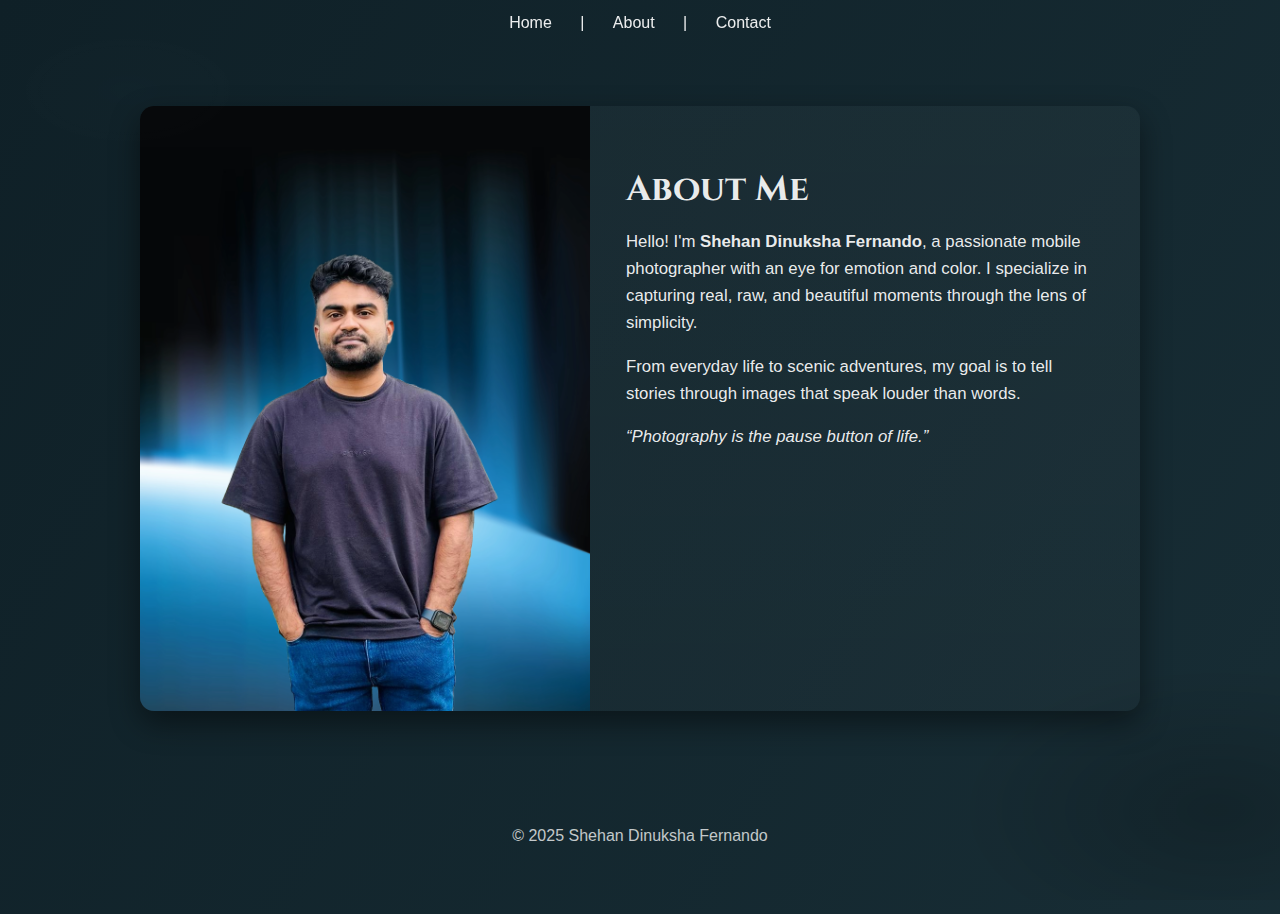
<file: about.html>
<!DOCTYPE html>
<html lang="en">
<head>
  <link href="https://fonts.googleapis.com/css2?family=Cinzel:wght@700&family=Open+Sans&display=swap" rel="stylesheet">

  <meta charset="UTF-8">
  <title>About</title>
  <link rel="stylesheet" href="css/style.css">
</head>
<body>
  <header>
    <nav>
      <a href="index.html">Home</a> |
      <a href="about.html">About</a> |
      <a href="contact.html">Contact</a>
    </nav>
  </header>


  <section class="about-container">
  <div class="about-card">
    <div class="about-image">
      <img src="assets/images/me.JPEG" alt="My Photo">
    </div>
    <div class="about-text">
      <h1>About Me</h1>
      <p>Hello! I'm <strong>Shehan Dinuksha Fernando</strong>, a passionate mobile photographer with an eye for emotion and color. I specialize in capturing real, raw, and beautiful moments through the lens of simplicity.</p>
      <p>From everyday life to scenic adventures, my goal is to tell stories through images that speak louder than words.</p>
      <p><em>“Photography is the pause button of life.”</em></p>
    </div>
  </div>
</section>


  <footer>
    <p style="text-align:center;">&copy; 2025 Shehan Dinuksha Fernando</p>
  </footer>
</body>
</html>
</file>
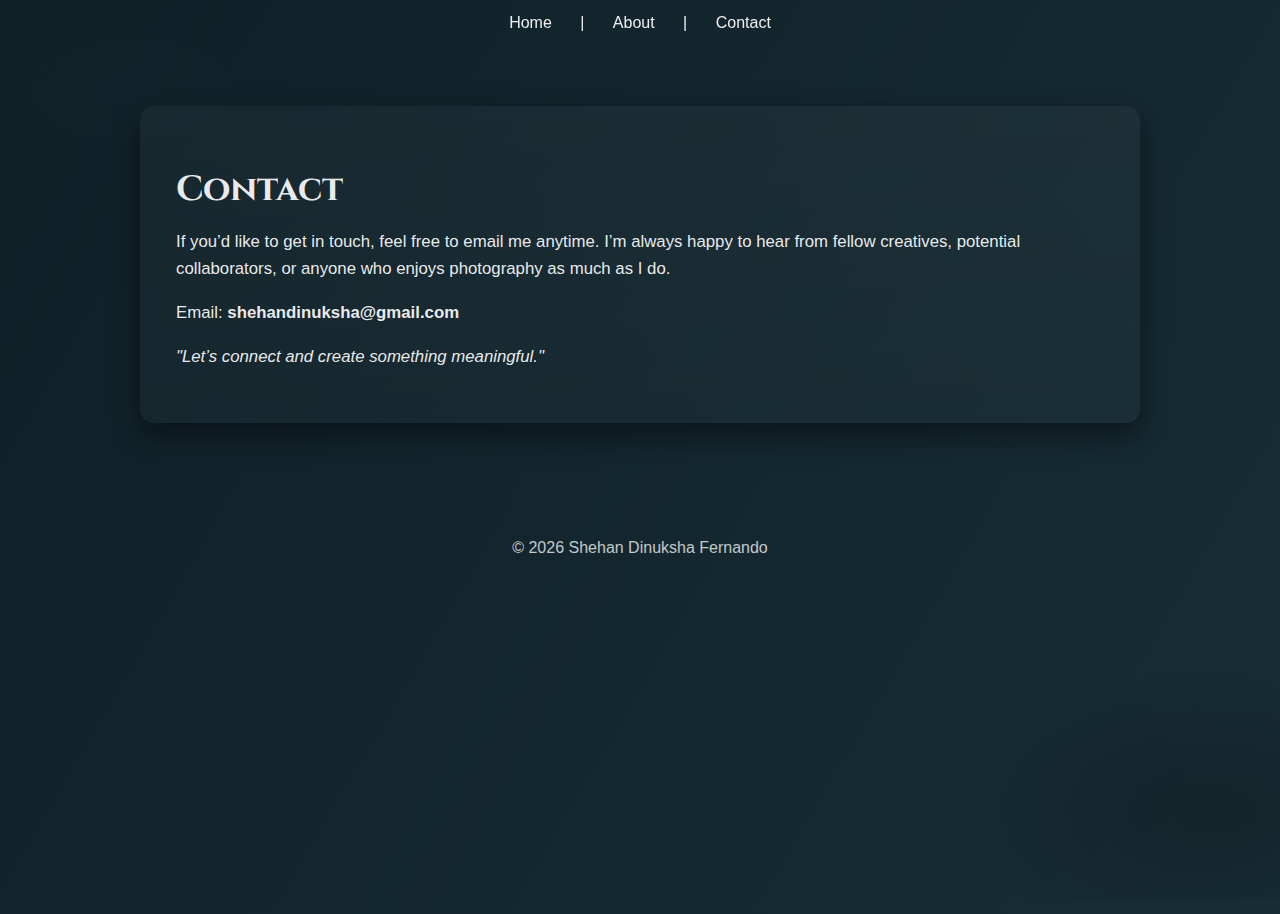
<file: contact.html>
<!DOCTYPE html>
<html lang="en">
<head>
  <link href="https://fonts.googleapis.com/css2?family=Cinzel:wght@700&family=Open+Sans&display=swap" rel="stylesheet">

  <meta charset="UTF-8">
  <title>Contact</title>
  <link rel="stylesheet" href="css/style.css">
</head>
<body>
  <header>
    <nav>
      <a href="index.html">Home</a> |
      <a href="about.html">About</a> |
      <a href="contact.html">Contact</a>
    </nav>
  </header>

  <section class="about-container">
    <div class="about-card">
      <div class="about-text">
        <h1>Contact</h1>
        <p>If you’d like to get in touch, feel free to email me anytime. I’m always happy to hear from fellow creatives, potential collaborators, or anyone who enjoys photography as much as I do.</p>
        <p>Email: <strong>shehandinuksha@gmail.com</strong></p>
        <p><em>"Let’s connect and create something meaningful."</em></p>
      </div>
    </div>
  </section>

  <footer>
    <p style="text-align:center;">&copy; 2026 Shehan Dinuksha Fernando</p>
  </footer>
</body>
</html>
</file>
<file: css/style.css>
:root{
  --bg1: #0f2027;
  --bg2: #203a43;
  --bg3: #2c5364;
  --glass: rgba(255,255,255,0.06);
  --muted: rgba(255,255,255,0.92);
}

*{box-sizing:border-box}
html,body{height:100%}
body{
  margin:0;
  font-family: 'Segoe UI', Tahoma, Geneva, Verdana, sans-serif;
  color:var(--muted);
  /* animated multi-stop gradient */
  background: linear-gradient(120deg,var(--bg1),var(--bg2),var(--bg3));
  background-size:400% 400%;
  animation:gradientBG 18s ease infinite;
  position:relative;
  -webkit-font-smoothing:antialiased;
  -moz-osx-font-smoothing:grayscale;
}

/* subtle overlay texture & vignette */
body::before{
  content:"";
  position:fixed;
  inset:0;
  pointer-events:none;
  background-image:
    radial-gradient(1200px 600px at 10% 10%, rgba(255,255,255,0.04), transparent 10%),
    radial-gradient(900px 500px at 95% 90%, rgba(0,0,0,0.2), transparent 30%);
  mix-blend-mode:overlay;
}

@keyframes gradientBG{
  0%{background-position:0% 50%}
  50%{background-position:100% 50%}
  100%{background-position:0% 50%}
}

/* Glass header */
.site-title{
  text-align:center;
  padding:36px 12px 22px;
  font-family: 'Playfair Display', serif;
  font-style:italic;
  font-size:2.6rem;
  color: #fff;
  letter-spacing:0.6px;
  background: transparent;
  border-bottom: none;
  backdrop-filter: none;
  -webkit-backdrop-filter: none;
  text-shadow:0 6px 18px rgba(0,0,0,0.45);
}

header.site-title{position:relative; z-index:5}

nav{ text-align:center; margin:14px 0; z-index:6; position:relative }
nav a{
  text-decoration:none;
  margin:0 12px;
  color:rgba(255,255,255,0.92);
  padding:8px 12px;
  border-radius:8px;
  transition: all 180ms ease;
}
nav a:hover{ background: rgba(255,255,255,0.06); transform:translateY(-2px) }

.gallery{ padding:48px 24px; position:relative; z-index:4 }
.gallery-grid{
  display:grid;
  grid-template-columns: repeat(auto-fit, minmax(240px,1fr));
  gap:20px;
  max-width:1200px;
  margin:0 auto;
}
.gallery-grid img{
  width:100%; height:auto; border-radius:12px; display:block;
  box-shadow: 0 10px 30px rgba(0,0,0,0.45);
  transition: transform .35s ease, box-shadow .35s ease;
}
.gallery-grid img:hover{ transform: scale(1.03); box-shadow: 0 20px 40px rgba(0,0,0,0.5) }

footer{ text-align:center; padding:20px; color:rgba(255,255,255,0.75); margin-top:20px; background: transparent }

main{ padding:32px }

/* About card improvements */
.about-container{ display:flex; justify-content:center; align-items:center; padding:60px 20px }
.about-card{ display:flex; flex-wrap:wrap; max-width:1000px; background: linear-gradient(180deg, rgba(255,255,255,0.03), rgba(255,255,255,0.02)); box-shadow:0 12px 30px rgba(0,0,0,0.45); border-radius:14px; overflow:hidden }
.about-image{ flex:1 1 300px; min-width:280px }
.about-image img{ width:100%; height:100%; object-fit:cover }
.about-text{ flex:1 1 400px; padding:36px; color:var(--muted) }
.about-text h1{ font-family:'Cinzel', serif; font-size:2.2rem; margin-bottom:10px }
.about-text p{ font-size:1.05rem; line-height:1.6 }

.zoom-on-hover{ transition: transform .4s ease; cursor: zoom-in }
.zoom-on-hover:hover{ transform: scale(1.06) }

@media (max-width:600px){ .site-title{ font-size:1.6rem; padding:24px 10px } nav a{ font-size:0.95rem } }
</file>
